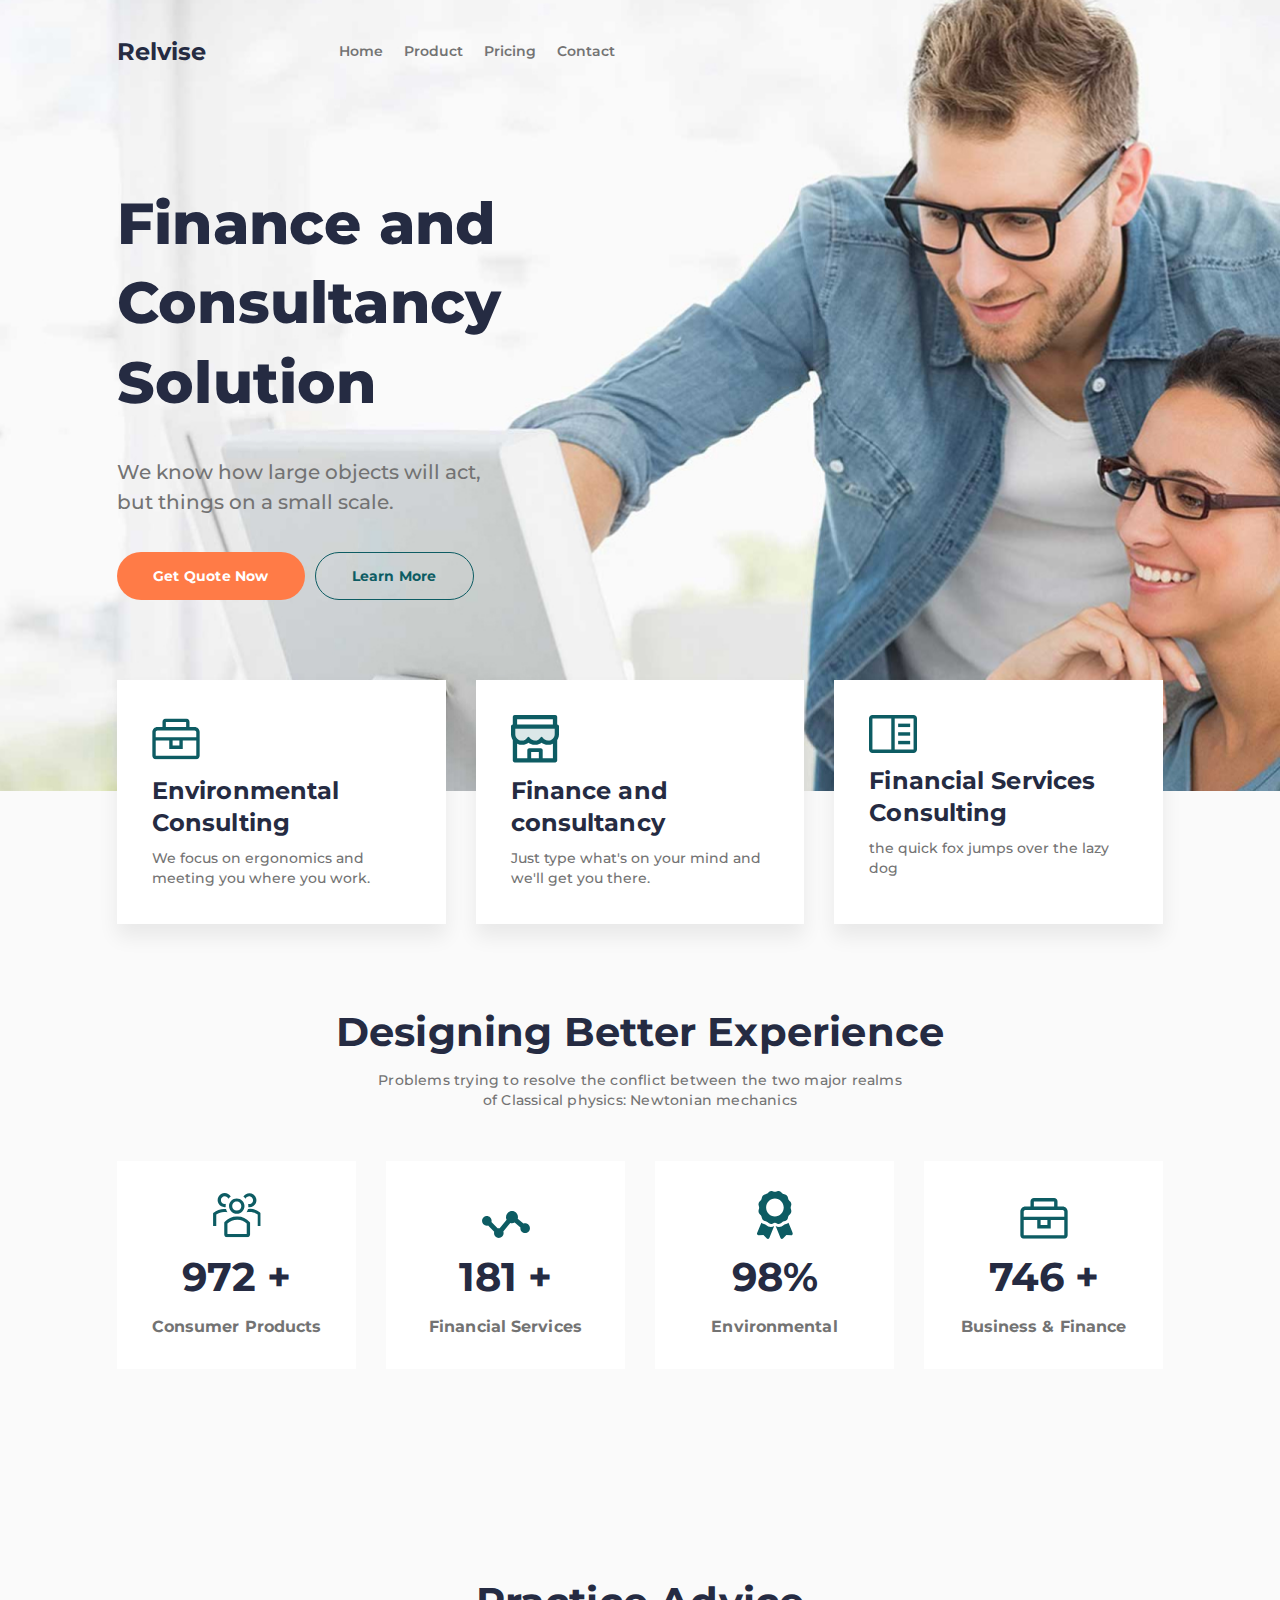
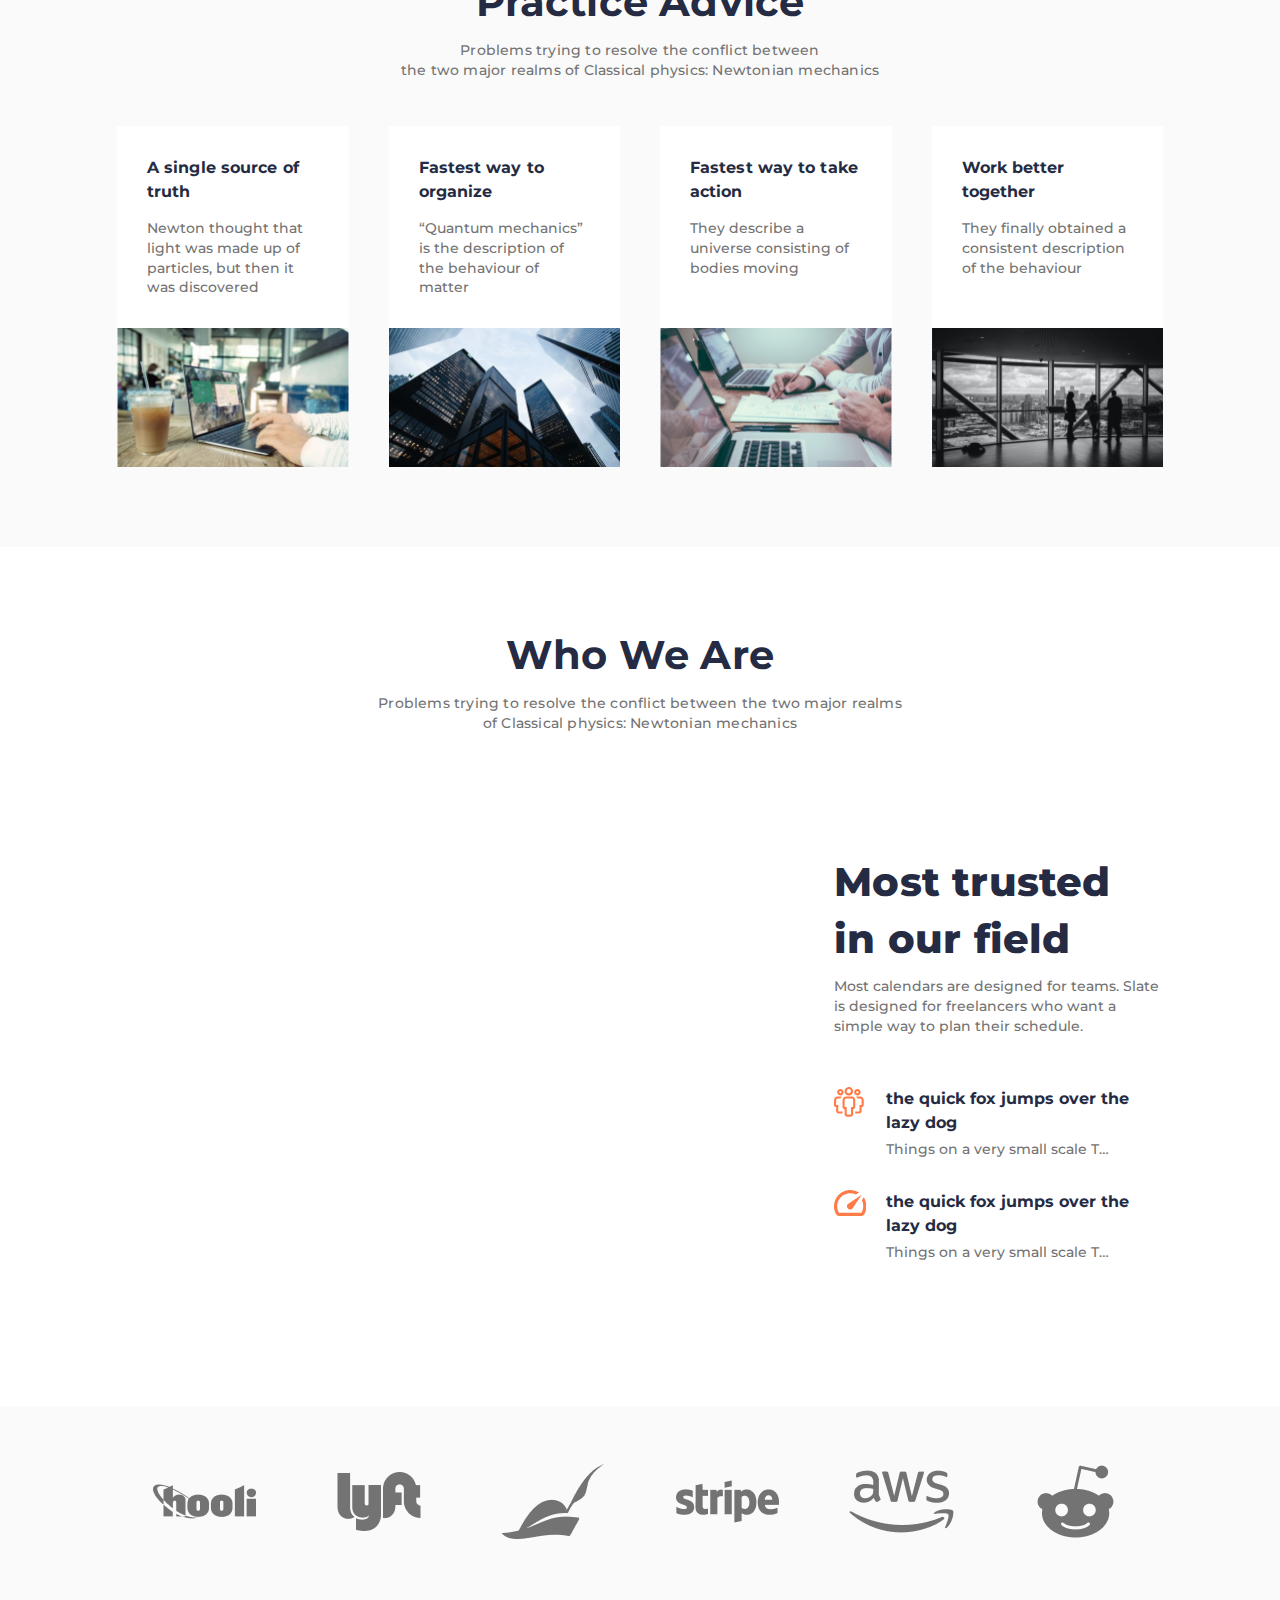
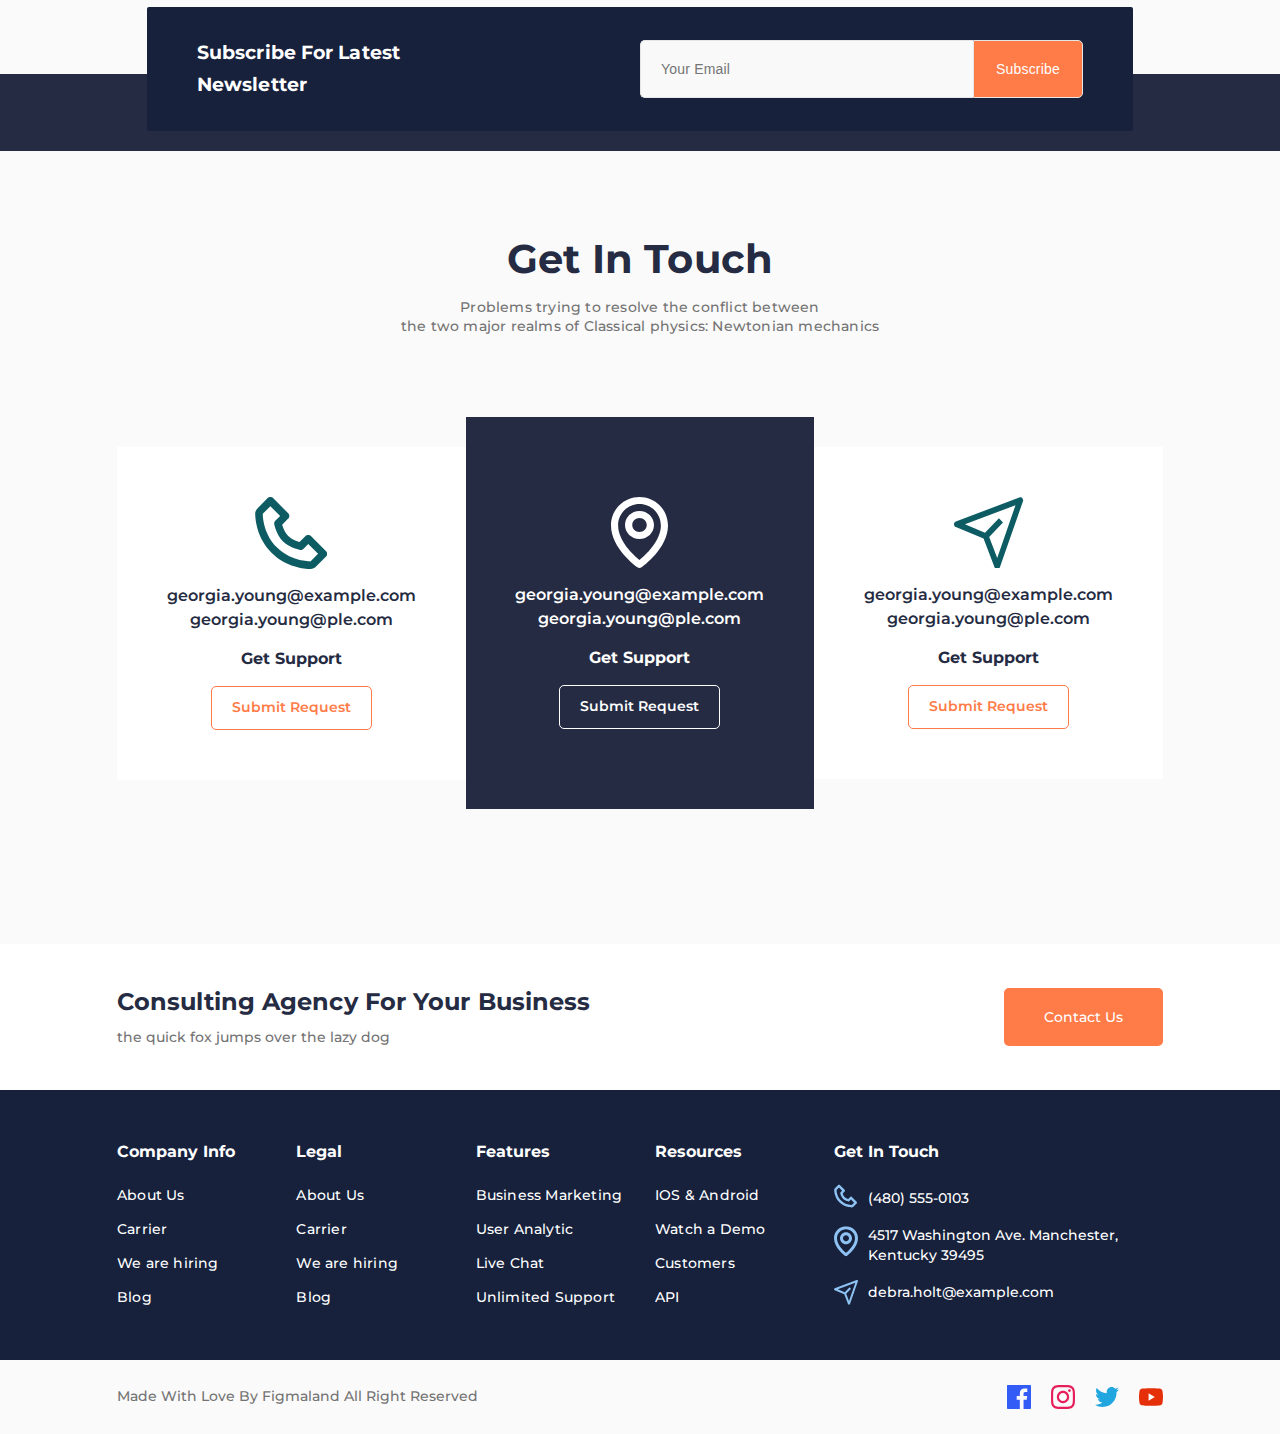
<file: index.html>
<!DOCTYPE html>
<html>

<head>
	<meta charset="UTF-8">
	<meta name="viewport" content="width=device-width, initial-scale=1.0">
	<link href="https://fonts.googleapis.com/css?family=Montserrat:regular,500,600,700,800&display=swap"
		rel="stylesheet" />
	<link rel="stylesheet" href="css/style.css">
	<title>Relvise</title>
</head>

<body>
	<div class="wrapper">
		<header class="header" id="header">
			<div class="header__container _container">
				<a href="#main-block_anchor" class="header__logo">
					Relvise
				</a>
				<nav class="header__menu menu">
					<ul class="menu__list">
						<li class="menu__item">
							<a href="#main-block_anchor" class="menu__link">Home</a>
						</li>
						<li class="menu__item">
							<a href="#services_anchor" class="menu__link">Product</a>
						</li>
						<li class="menu__item">
							<a href="#getintouch_anchor" class="menu__link">Pricing</a>
						</li>
						<li class="menu__item">
							<a href="#contact_anchor" class="menu__link">Contact</a>
						</li>
					</ul>
				</nav>
			</div>
		</header>
		<main class="page">
			<div class="page__main-block main-block" id="main-block_anchor">
				<div class="main-block__container _container">
					<div class="main-block__body">
						<h1 class="main-block__title">Finance and Consultancy Solution</h1>
						<div class="main-block__text">
							We know how large objects will act, but things on a small scale.
						</div>
						<div class="main-block__buttons">
							<a href="#whoweare_anchor" class="main-block__button main-block__button_orange">Get Quote
								Now</a>
							<a href="#practice_ahchor" class="main-block__button main-block__button_border">Learn
								More</a>
						</div>
					</div>
				</div>
				<div class="main-block__image _ibg">
					<img src="img/mainblock/cover.jpg" alt="cover">
				</div>
			</div>
			<section class="page__services services" id="services_anchor">
				<div class="services__container _container">
					<div class="services__body">
						<div class="services__column">
							<div class="services__item item-service">
								<div class="item-service__icon">
									<svg style="display: none;">
										<symbol id="item-service__icon_01">
											<path
												d="M42.5886 8.52554H37.519V3.45592C37.519 2.55955 37.1629 1.6999 36.5291 1.06608C35.8953 0.432251 35.0356 0.0761719 34.1393 0.0761719H13.8608C12.9644 0.0761719 12.1048 0.432251 11.4709 1.06608C10.8371 1.6999 10.481 2.55955 10.481 3.45592V8.52554H5.41142C4.06687 8.52554 2.77739 9.05966 1.82665 10.0104C0.875916 10.9611 0.341797 12.2506 0.341797 13.5952V37.2534C0.341797 38.1497 0.697876 39.0094 1.3317 39.6432C1.96553 40.2771 2.82518 40.6331 3.72154 40.6331H44.2785C45.1749 40.6331 46.0345 40.2771 46.6683 39.6432C47.3022 39.0094 47.6582 38.1497 47.6582 37.2534V13.5952C47.6582 12.2506 47.1241 10.9611 46.1734 10.0104C45.2227 9.05966 43.9332 8.52554 42.5886 8.52554ZM13.8608 3.45592H34.1393V8.52554H13.8608V3.45592ZM44.2785 37.2534H3.72154V22.0445H17.2405V30.4939H30.7595V22.0445H44.2785V37.2534ZM20.6203 22.0445H27.3798V27.1141H20.6203V22.0445ZM3.72154 18.6648V13.5952C3.72154 13.147 3.89958 12.7172 4.2165 12.4002C4.53341 12.0833 4.96323 11.9053 5.41142 11.9053H42.5886C43.0368 11.9053 43.4666 12.0833 43.7836 12.4002C44.1005 12.7172 44.2785 13.147 44.2785 13.5952V18.6648H3.72154Z"
												fill="#0D5C63" />
										</symbol>
									</svg>
									<svg width="48" height="48" viewBox="0 0 48 41" fill="#0d5c63"
										xmlns:xlink="http://www.w3.org/1999/xlink">
										<use xlink:href="#item-service__icon_01" x="0" y="0" />
									</svg>
								</div>
								<h3 class="item-service__title">Environmental Consulting</h3>
								<div class="item-service__text">We focus on ergonomics and meeting you where you work.
								</div>
							</div>
						</div>
						<div class="services__column">
							<div class="services__item item-service">
								<div class="item-service__icon">
									<svg style="display: none;">
										<symbol id="item-service__icon_02">
											<path opacity="0.15"
												d="M43.6503 13.75H4.35031C4.33231 13.75 4.32031 13.7619 4.32031 13.7796V19.1849C4.32031 22.7291 7.26031 25.6037 10.8783 25.6037C13.3203 25.6037 15.4503 24.2998 16.5843 22.3617C16.7583 22.0594 17.0883 21.8698 17.4423 21.8698C17.7963 21.8698 18.1203 22.0594 18.3003 22.3617C19.4283 24.2998 21.5583 25.6037 24.0003 25.6037C26.4483 25.6037 28.5843 24.2938 29.7063 22.3498C29.8803 22.0535 30.1983 21.8698 30.5403 21.8698H30.5763C30.9243 21.8698 31.2363 22.0535 31.4103 22.3498C32.5383 24.2938 34.6743 25.6037 37.1223 25.6037C40.7403 25.6037 43.6803 22.7291 43.6803 19.1849V13.7796C43.6803 13.7619 43.6683 13.75 43.6503 13.75Z"
												fill="#0D5C63" />
											<path
												d="M46.2 9.48885V1.89659C46.2 0.847537 45.342 0 44.28 0H3.72003C2.65804 0 1.80004 0.847537 1.80004 1.89659V9.48885C0.798037 9.54812 3.71756e-05 10.372 3.71756e-05 11.3795V19.1851C-0.00380525 20.6197 0.290253 22.0398 0.864037 23.3576C1.12204 23.9622 1.44004 24.5311 1.80004 25.0705V45.518C1.80004 46.5612 2.65804 47.4146 3.72003 47.4146H44.28C45.342 47.4146 46.2 46.5671 46.2 45.518V25.0705C46.5657 24.5298 46.879 23.9563 47.136 23.3576C47.706 22.036 48 20.6313 48 19.1851V11.3795C48 10.372 47.202 9.54812 46.2 9.48885ZM6.12003 4.26732H41.88V9.48293H6.12003V4.26732ZM27.84 43.1532H20.16V36.9834H27.84V43.1532ZM41.904 43.1532H31.68V35.0868C31.68 34.0378 30.822 33.1902 29.76 33.1902H18.24C17.178 33.1902 16.32 34.0378 16.32 35.0868V43.1532H6.12003V28.7985C6.29403 28.8814 6.47403 28.9644 6.66003 29.0355C7.99803 29.5927 9.42003 29.8712 10.884 29.8712C12.348 29.8712 13.764 29.5927 15.108 29.0355C15.936 28.6918 16.716 28.2532 17.43 27.7257C17.442 27.7198 17.454 27.7198 17.466 27.7257C18.1822 28.2554 18.9622 28.6954 19.788 29.0355C21.126 29.5927 22.548 29.8712 24.012 29.8712C25.476 29.8712 26.892 29.5927 28.236 29.0355C29.064 28.6918 29.844 28.2532 30.558 27.7257C30.57 27.7198 30.582 27.7198 30.594 27.7257C31.3102 28.2554 32.0902 28.6954 32.916 29.0355C34.254 29.5927 35.676 29.8712 37.14 29.8712C38.604 29.8712 40.02 29.5927 41.364 29.0355C41.544 28.9585 41.724 28.8814 41.904 28.7985V43.1532ZM43.68 19.1851C43.68 22.7294 40.74 25.6039 37.122 25.6039C34.674 25.6039 32.538 24.2941 31.41 22.3501C31.236 22.0537 30.924 21.87 30.576 21.87H30.54C30.198 21.87 29.88 22.0537 29.706 22.3501C29.1304 23.3417 28.2992 24.1652 27.297 24.7367C26.2948 25.3082 25.1572 25.6074 24 25.6039C21.558 25.6039 19.428 24.3 18.3 22.3619C18.12 22.0597 17.796 21.87 17.442 21.87C17.088 21.87 16.758 22.0597 16.584 22.3619C16.005 23.3498 15.1728 24.1695 14.1711 24.7387C13.1694 25.3078 12.0336 25.6062 10.878 25.6039C7.26003 25.6039 4.32003 22.7294 4.32003 19.1851V13.7799C4.32003 13.7621 4.33203 13.7502 4.35003 13.7502H43.65C43.668 13.7502 43.68 13.7621 43.68 13.7799V19.1851Z"
												fill="#0D5C63" />
										</symbol>
									</svg>
									<svg width="48" height="48" viewBox="0 0 48 48" fill="#0d5c63"
										xmlns:xlink="http://www.w3.org/1999/xlink">
										<use xlink:href="#item-service__icon_02" x="0" y="0" />
									</svg>
								</div>
								<h3 class="item-service__title">Finance and consultancy</h3>
								<div class="item-service__text">Just type what's on your mind and we'll get you there.
								</div>
							</div>
						</div>
						<div class="services__column">
							<div class="services__item item-service">
								<div class="item-service__icon">
									<svg style="display: none;">
										<symbol id="item-service__icon_03">
											<path d="M29.1416 8.62402H41.1395V12.0693H29.1416V8.62402Z" fill="white" />
											<path d="M29.1416 17.2373H41.1395V20.6826H29.1416V17.2373Z" fill="white" />
											<path d="M29.1416 25.8506H41.1395V29.2959H29.1416V25.8506Z" fill="white" />
											<path
												d="M44.5674 0.0112305H3.43187C2.52299 0.0121426 1.65161 0.375424 1.00893 1.02135C0.366264 1.66727 0.00481376 2.54307 0.00390625 3.45655V34.4644C0.00481376 35.3779 0.366264 36.2537 1.00893 36.8996C1.65161 37.5455 2.52299 37.9088 3.43187 37.9097H44.5674C45.4761 37.9084 46.3472 37.5449 46.9898 36.8991C47.6324 36.2533 47.994 35.3777 47.9953 34.4644V3.45655C47.9944 2.54307 47.633 1.66727 46.9903 1.02135C46.3477 0.375424 45.4763 0.0121426 44.5674 0.0112305ZM3.43187 3.45655H22.2856V34.4644H3.43187V3.45655ZM25.7136 34.4644V3.45655H44.5674L44.5708 34.4644H25.7136Z"
												fill="white" />
										</symbol>
									</svg>
									<svg width="48" height="38" viewBox="0 0 48 38" fill="#0d5c63"
										xmlns:xlink="http://www.w3.org/1999/xlink">
										<use xlink:href="#item-service__icon_03" x="0" y="0" />
									</svg>
								</div>
								<h3 class="item-service__title">Financial Services Consulting</h3>
								<div class="item-service__text">the quick fox jumps over the lazy dog</div>
							</div>
						</div>
					</div>
				</div>
			</section>
			<section class="page__advantages advantages">
				<div class="advantages__container _container">
					<div class="advantages__header header-block">
						<h2 class="header-block__title">Designing Better Experience</h2>
						<div class="header-block__sub-title">
							Problems trying to resolve the conflict between the two major realms <br> of Classical
							physics: Newtonian mechanics
						</div>
					</div>
					<div class="advantages__body">
						<div class="advantages__column">
							<div class="advantages__item">
								<div class="advantages__icon">
									<img src="img/advantages/01.svg" alt="Consumer Products">
								</div>
								<div class="advantages__value">972 +</div>
								<div class="advantages__text">Consumer Products</div>
							</div>
						</div>
						<div class="advantages__column">
							<div class="advantages__item">
								<div class="advantages__icon">
									<img src="img/advantages/02.svg" alt="Financial Services">
								</div>
								<div class="advantages__value">181 +</div>
								<div class="advantages__text">Financial Services</div>
							</div>
						</div>
						<div class="advantages__column">
							<div class="advantages__item">
								<div class="advantages__icon">
									<img src="img/advantages/03.svg" alt="Environmental">
								</div>
								<div class="advantages__value">98%</div>
								<div class="advantages__text">Environmental</div>
							</div>
						</div>
						<div class="advantages__column">
							<div class="advantages__item">
								<div class="advantages__icon">
									<img src="img/advantages/04.svg" alt="Business & Finance">
								</div>
								<div class="advantages__value">746 +</div>
								<div class="advantages__text">Business & Finance</div>
							</div>
						</div>
					</div>
				</div>
			</section>
			<section class="page__practice practice" id="practice_ahchor">
				<div class="practice__container _container">
					<div class="practice__header header-block">
						<h2 class="header-block__title">Practice Advice</h2>
						<div class="header-block__sub-title">
							Problems trying to resolve the conflict between <br>the two major realms of Classical
							physics: Newtonian mechanics
						</div>
					</div>
					<div class="practice__body">
						<div class="practice__column">
							<article class="practice__item item-practice">
								<div class="item-practice__content">
									<a href="" class="item-practice__link">
										<h4 class="item-practice__title">A single source of truth</h4>
									</a>
									<div class="item-practice__text">
										Newton thought that light was made up of particles, but then it was discovered
									</div>
								</div>
								<a href="" class="item-practice__image _ibg">
									<img src="img/practice/01.jpg" alt="A single source of truth">
								</a>
							</article>
						</div>
						<div class="practice__column">
							<article class="practice__item item-practice">
								<div class="item-practice__content">
									<a href="" class="item-practice__link">
										<h4 class="item-practice__title">Fastest way to organize</h4>
									</a>
									<div class="item-practice__text">
										“Quantum mechanics” is the description of the behaviour of matter
									</div>
								</div>
								<a href="" class="item-practice__image _ibg">
									<img src="img/practice/02.jpg" alt="Fastest way to organize">
								</a>
							</article>
						</div>
						<div class="practice__column">
							<article class="practice__item item-practice">
								<div class="item-practice__content">
									<a href="" class="item-practice__link">
										<h4 class="item-practice__title">Fastest way to take action</h4>
									</a>
									<div class="item-practice__text">
										They describe a universe consisting of bodies moving
									</div>
								</div>
								<a href="" class="item-practice__image _ibg">
									<img src="img/practice/03.jpg" alt="Fastest way to take action">
								</a>
							</article>
						</div>
						<div class="practice__column">
							<article class="practice__item item-practice">
								<div class="item-practice__content">
									<a href="" class="item-practice__link">
										<h4 class="item-practice__title">Work better together</h4>
									</a>
									<div class="item-practice__text">
										They finally obtained a consistent description of the behaviour
									</div>
								</div>
								<a href="" class="item-practice__image _ibg">
									<img src="img/practice/04.jpg" alt="Work better together">
								</a>
							</article>
						</div>
					</div>
				</div>
			</section>
			<section class="page__whoweare whoweare" id="whoweare_anchor">
				<div class="whoweare__container _container">
					<div class="whoweare__header header-block">
						<h2 class="header-block__title">Who We Are</h2>
						<div class="header-block__sub-title">
							Problems trying to resolve the conflict between the two major realms <br> of Classical
							physics: Newtonian mechanics
						</div>
					</div>
					<div class="whoweare__body">
						<div class="whoweare__video">
							<iframe width="560" height="315" src="https://www.youtube.com/embed/006eoEtYT-Q"
								title="YouTube video player" frameborder="0"
								allow="accelerometer; autoplay; clipboard-write; encrypted-media; gyroscope; picture-in-picture"
								allowfullscreen></iframe>
						</div>
						<div class="whoweare__content">
							<div class="whoweare__top">
								<h2 class="whoweare__title">Most trusted in our field</h2>
								<div class="whoweare__text">Most calendars are designed for teams. Slate is designed for
									freelancers who want a simple way to plan their schedule.</div>
							</div>
							<div class="whoweare__items">
								<div class="whoweare__item item-whoweare">
									<div class="item-whoweare__icon">
										<img src="img/whoweare/icons/01.svg" alt="">
									</div>
									<div class="item-whoweare__body">
										<div class="item-whoweare__title">the quick fox jumps over the lazy dog</div>
										<div class="item-whoweare__text">Things on a very small scale Things on a very
											small scaleThings on a very small scaleThings on a very small scale</div>
									</div>
								</div>
								<div class="whoweare__item item-whoweare">
									<div class="item-whoweare__icon">
										<img src="img/whoweare/icons/02.svg" alt="">
									</div>
									<div class="item-whoweare__body">
										<div class="item-whoweare__title">the quick fox jumps over the lazy dog</div>
										<div class="item-whoweare__text">Things on a very small scale Things on a very
											small scaleThings on a very small scaleThings on a very small scale</div>
									</div>
								</div>
							</div>
						</div>
					</div>
				</div>
			</section>
			<div class="page__clients clients">
				<div class="clients__container _container">
					<div class="clients__items">
						<div class="clients__item">
							<img src="img/clients/01.png" alt="clients">
						</div>
						<div class="clients__item">
							<img src="img/clients/02.png" alt="clients">
						</div>
						<div class="clients__item">
							<img src="img/clients/03.png" alt="clients">
						</div>
						<div class="clients__item">
							<img src="img/clients/04.png" alt="clients">
						</div>
						<div class="clients__item">
							<img src="img/clients/05.png" alt="clients">
						</div>
						<div class="clients__item">
							<img src="img/clients/06.png" alt="clients">
						</div>
					</div>
				</div>
			</div>
			<section class="page__subscribe subscribe">
				<div class="subscribe__container _container">
					<div class="subscribe__body">
						<h4 class="subscribe__title">Subscribe For Latest Newsletter</h4>
						<form action="#" class="subscribe__form">
							<input autocomplete="off" type="email" required name="form[]" placeholder="Your Email"
								class="subscribe__input">
							<button type="submit" class="subscribe__button">Subscribe</button>
						</form>
					</div>
				</div>
			</section>
			<section class="page__getintouch getintouch" id="getintouch_anchor">
				<div class="getintouch__container _container">
					<div class="getintouch__header header-block">
						<h2 class="header-block__title">Get In Touch</h2>
						<div class="header-block__sub-title">
							Problems trying to resolve the conflict between <br> the two major realms of Classical
							physics: Newtonian mechanics
						</div>
					</div>
					<div class="getintouch__items">
						<div class="getintouch__item item-getintouch">
							<div class="item-getintouch__icon">
								<img src="img/getintouch/01.svg" alt="getintouch">
							</div>
							<div class="item-getintouch__emails">
								<a href="mailto:georgia.young@example.com"
									class="item-getintouch__email">georgia.young@example.com</a>
								<a href="mailto:georgia.young@ple.com"
									class="item-getintouch__email">georgia.young@ple.com</a>
							</div>
							<div class="item-getintouch__label">Get Support</div>
							<a href="mailto:georgia.young@example.com" class="item-getintouch__button">Submit
								Request</a>
						</div>
						<div class="getintouch__item item-getintouch item-getintouch_active">
							<div class="item-getintouch__icon">
								<img src="img/getintouch/02.svg" alt="getintouch">
							</div>
							<div class="item-getintouch__emails">
								<a href="mailto:georgia.young@example.com"
									class="item-getintouch__email">georgia.young@example.com</a>
								<a href="mailto:georgia.young@ple.com"
									class="item-getintouch__email">georgia.young@ple.com</a>
							</div>
							<div class="item-getintouch__label">Get Support</div>
							<a href="mailto:georgia.young@example.com" class="item-getintouch__button">Submit
								Request</a>
						</div>
						<div class="getintouch__item item-getintouch">
							<div class="item-getintouch__icon">
								<img src="img/getintouch/03.svg" alt="getintouch">
							</div>
							<div class="item-getintouch__emails">
								<a href="mailto:georgia.young@example.com"
									class="item-getintouch__email">georgia.young@example.com</a>
								<a href="mailto:georgia.young@ple.com"
									class="item-getintouch__email">georgia.young@ple.com</a>
							</div>
							<div class="item-getintouch__label">Get Support</div>
							<a href="mailto:georgia.young@example.com" class="item-getintouch__button">Submit
								Request</a>
						</div>
					</div>
				</div>
			</section>
			<section class="page__contact contact" id="contact_anchor">
				<div class="contact__container _container">
					<div class="contact__body">
						<div class="contact__content">
							<h4 class="contact__title">Consulting Agency For Your Business</h4>
							<div class="contact__text">the quick fox jumps over the lazy dog</div>
						</div>
						<a href="tel:4805550103" class="contact__button">Contact Us</a>
					</div>
				</div>
			</section>
		</main>
		<footer class="footer">
			<div class="footer__top">
				<div class="footer__main _container">
					<div class="footer__row">
						<div class="footer__column">
							<div class="footer__label">Company Info</div>
							<nav class="footer__menu menu-footer">
								<ul class="menu-footer__list">
									<li class="menu-footer__item"><a href="" class="menu-footer__link">About Us</a></li>
									<li class="menu-footer__item"><a href="" class="menu-footer__link">Carrier</a></li>
									<li class="menu-footer__item"><a href="" class="menu-footer__link">We are hiring</a>
									</li>
									<li class="menu-footer__item"><a href="" class="menu-footer__link">Blog</a></li>
								</ul>
							</nav>
						</div>
						<div class="footer__column">
							<div class="footer__label">Legal</div>
							<nav class="footer__menu menu-footer">
								<ul class="menu-footer__list">
									<li class="menu-footer__item"><a href="" class="menu-footer__link">About Us</a></li>
									<li class="menu-footer__item"><a href="" class="menu-footer__link">Carrier</a></li>
									<li class="menu-footer__item"><a href="" class="menu-footer__link">We are hiring</a>
									</li>
									<li class="menu-footer__item"><a href="" class="menu-footer__link">Blog</a></li>
								</ul>
							</nav>
						</div>
						<div class="footer__column">
							<div class="footer__label">Features</div>
							<nav class="footer__menu menu-footer">
								<ul class="menu-footer__list">
									<li class="menu-footer__item"><a href="" class="menu-footer__link">Business
											Marketing</a></li>
									<li class="menu-footer__item"><a href="" class="menu-footer__link">User Analytic</a>
									</li>
									<li class="menu-footer__item"><a href="" class="menu-footer__link">Live Chat</a>
									</li>
									<li class="menu-footer__item"><a href="" class="menu-footer__link">Unlimited
											Support</a></li>
								</ul>
							</nav>
						</div>
						<div class="footer__column">
							<div class="footer__label">Resources</div>
							<nav class="footer__menu menu-footer">
								<ul class="menu-footer__list">
									<li class="menu-footer__item"><a href="" class="menu-footer__link">IOS & Android</a>
									</li>
									<li class="menu-footer__item"><a href="" class="menu-footer__link">Watch a Demo</a>
									</li>
									<li class="menu-footer__item"><a href="" class="menu-footer__link">Customers</a>
									</li>
									<li class="menu-footer__item"><a href="" class="menu-footer__link">API</a></li>
								</ul>
							</nav>
						</div>
						<div class="footer__column">
							<div class="footer__label">Get In Touch</div>
							<div class="footer__contacts contacts-footer">
								<a href="tel:4805550103" class="contacts-footer__item contacts-footer__item_phone">(480)
									555-0103</a>
								<a href="https://www.google.com/maps/place/%D0%9A%D0%B8%D0%B5%D0%B2,+%D0%A3%D0%BA%D1%80%D0%B0%D0%B8%D0%BD%D0%B0,+02000/@50.4021368,30.2525137,10z/data=!3m1!4b1!4m5!3m4!1s0x40d4cf4ee15a4505:0x764931d2170146fe!8m2!3d50.4501!4d30.5234"
									class="contacts-footer__item contacts-footer__item_map">4517
									Washington Ave.
									Manchester, Kentucky 39495</a>
								<a href="mailto:debra.holt@example.com"
									class="contacts-footer__item contacts-footer__item_email">debra.holt@example.com</a>
							</div>
						</div>
					</div>
				</div>
			</div>
			<div class="footer__bottom">
				<div class="footer__container _container">
					<div class="footer__copy">Made With Love By Figmaland All Right Reserved </div>
					<div class="footer__social social">
						<a href="" class="social__item">
							<img src="img/footer/social/01.svg" alt="social">
						</a>
						<a href="" class="social__item">
							<img src="img/footer/social/02.svg" alt="social">
						</a>
						<a href="" class="social__item">
							<img src="img/footer/social/03.svg" alt="social">
						</a>
						<a href="" class="social__item">
							<img src="img/footer/social/04.svg" alt="social">
						</a>
					</div>
				</div>
			</div>
		</footer>
	</div>
	<script src="js/script.js"></script>
</body>

</html>
</file>
<file: css/style.css>
/* Обнуление */
*,
*::before,
*::after {
	padding: 0;
	margin: 0;
	border: 0;
	box-sizing: border-box;
}

a {
	text-decoration: none;
}

ul,
ol,
li {
	list-style: none;
}

img {
	vertical-align: top;
}

h1,
h2,
h3,
h4,
h5,
h6 {
	font-weight: inherit;
	font-size: inherit;
}

html,
body {
	height: 100%;
	line-height: 1;
	background: #fafafa;
	font-size: 14px;
	color: #252b42;
	font-weight: 500;
	font-family: Montserrat;
	scroll-behavior: smooth;
}

/* ---------------------------------------------------------------------------- */
.wrapper {
	min-height: 100%;
	overflow: hidden;
	display: flex;
	flex-direction: column;
}

/* ---------------------------------------------------------------------------- */
._container {
	max-width: 1046px;
	padding: 0px 15px;
	margin: 0px auto;
	box-sizing: content-box;
}

._ibg {
	position: relative;
}

._ibg img {
	position: absolute;
	width: 100%;
	height: 100%;
	top: 0;
	left: 0;
	object-fit: cover;
}

/* ---ШАПКА------------------------------------------------------------------------- */
.header {
	position: absolute;
	width: 100%;
	left: 0;
	top: 0;
	z-index: 50;
	transition: all 0.15s ease 0s;
}

.header_fixed {
	position: fixed;
	left: 0;
	top: 0;
	background: #fff;
	box-shadow: 0 0 1rem 0 rgba(0, 0, 0, .2);
	transition: all 0.15s ease 0s;
}

.header__container {
	display: flex;
	min-height: 104px;
	align-items: center;
}

@media (max-width: 479px) {
	.header__container {
		min-height: 70px;
	}
}

.header__logo {
	font-size: 24px;
	font-weight: 700;
	color: inherit;
}

.header__menu {
	margin: 0px 0px 0px 133px;
}

@media (max-width: 992px) {
	.header__menu {
		margin: 0px 0px 0px 80px;
	}
}

@media (max-width: 767px) {
	.header__menu {
		margin: 0px 0px 0px 40px;
	}
}

@media (max-width: 479px) {
	.header__menu {
		margin: 0px 0px 0px 20px;
	}
}

.menu {
	padding: 5px 0;
}

.menu__list {
	flex-wrap: wrap;
	display: flex;
}

.menu__item {}

.menu__item:not(:last-child) {
	margin: 0px 21px 0px 0px;
}

.menu__link {
	color: #737373;
	font-weight: 600;
	line-height: calc(24 / 14 * 100%);
}

.menu__link:hover {
	text-decoration: underline;
}

@media (max-width: 479px) {
	.menu__link {
		font-size: 18px;
	}
}

/* ---PAGE------------------------------------------------------------------------- */
.page {
	flex: 1 1 auto;
}

.page__main-block {}

.page__services {
	position: relative;
	z-index: 2;
	margin: -111px 0px 0px 0px;
}

.page__advantages {}

.page__practice {}

.page__whoweare {}

.page__clients:not(:last-child) {
	margin: 0px 0px 10px 0px;
}

.page__subscribe {}

.page__getintouch {}

.page__contact {}

/* ---HEADER-BLOCK------------------------------------------------------------------------- */
.header-block {
	text-align: center;
	letter-spacing: 0.2px;
}

.header-block__title {
	line-height: 142%;
	font-weight: 700;
	font-size: 40px;
}

.header-block__title:not(:last-child) {
	margin: 0px 0px 10px 0px;
}

.header-block__sub-title {
	line-height: 142%;
	color: #737373;
}

@media (max-width: 992px) {
	.header-block__title {
		font-size: 35px;
	}
}

@media (max-width: 767px) {
	.header-block__title {
		font-size: 30px;
	}
}

/* ---ПОДВАЛ------------------------------------------------------------------------- */
.footer {}

/* ---MAIN-BLOCK------------------------------------------------------------------------- */
.main-block {
	position: relative;
}

.main-block__container {}

.main-block__body {
	padding: 184px 0px 191px 0px;
	position: relative;
	z-index: 2;
	max-width: 400px;
}

@media (max-width: 992px) {
	.main-block__body {
		padding: 120px 0px 191px 0px;
	}
}

@media (max-width: 479px) {
	.main-block__body {
		padding: 115px 0px 160px 0px;
	}
}

.main-block__body>*:not(:last-child) {
	margin: 0px 0px 35px 0px;
}

.main-block__title {
	font-size: 58px;
	line-height: 137%;
	letter-spacing: 0.2px;
	font-weight: 800;
}

@media (max-width: 479px) {
	.main-block__title {
		font-size: 42px;
	}
}

.main-block__text {
	color: #737373;
	font-size: 20px;
	line-height: 150%;
}

@media (max-width: 479px) {
	.main-block__text {
		color: #585757;
	}
}

.main-block__buttons {
	display: flex;
	flex-wrap: wrap;
	margin: -10px 0;
}

.main-block__button {
	border-radius: 37px;
	display: flex;
	min-height: 48px;
	justify-content: center;
	align-items: center;
	letter-spacing: 0.2px;
	font-weight: 700;
	text-align: center;
	line-height: 150%;
	padding: 5px 36px;
	margin: 10px 0;
	transition: all 0.3s ease 0s;
}

@media (max-width: 479px) {
	.main-block__button {
		flex: 1 1 100%;
	}
}

@media (min-width: 479px) {
	.main-block__button:not(:last-child) {
		margin-right: 10px;
	}
}

.main-block__button_orange {
	background: #ff7b47;
	color: #fff;
}

.main-block__button_orange:hover {
	background-color: #fff;
	color: #ff7b47;
}

.main-block__button_border {
	color: #0d5c63;
	border: 1px solid #0d5c63;
}

.main-block__button_border:hover {
	background-color: #0d5c63;
	color: #fff;
}

.main-block__image {
	position: absolute;
	width: 100%;
	height: 100%;
	top: 0;
	left: 0;
}

@media (max-width: 1300px) {
	.main-block__image img {
		object-position: right;
	}
}

@media (max-width: 992px) {
	.main-block__image {
		opacity: 0.5;
	}
}

/* ----------------------------------- */
.services {}

.services__container {}

.services__body {}

@media (min-width: 670px) {
	.services__body {
		display: flex;
		flex-wrap: wrap;
		margin: 0px -15px;
	}
}

.services__column {
	flex: 0 1 33.333%;
}

@media (min-width: 670px) {
	.services__column {
		padding: 0px 15px;
	}
}

@media (max-width: 992px) {
	.services__column {
		flex: 0 1 50%;
	}

	.services__column:not(:last-child) {
		margin: 0px 0px 30px 0px;
	}

	.services__column:last-child {
		flex: 1 1 100%;
	}
}

.services__item {
	height: 100%;
	box-shadow: 0px 13px 19px rgba(0, 0, 0, 0.07);
	background-color: #fff;
	padding: 35px;
}

@media (max-width: 479px) {
	.services__item {
		padding: 25px;
	}
}

.item-service {}

/*******************************test hover***************************/

.item-service:hover {
	background-color: #0d5c63;
	color: #fff;
	transition: all 0.3s ease 0s;
}

.item-service:hover .item-service__text {
	color: #fff;
	transition: all 0.3s ease 0s;
}

svg path {
	fill: inherit;
	stroke: inherit;
}

.item-service:hover svg {
	fill: #fff;
	transition: all 0.3s ease 0s;
}

/*******************************test hover***************************/

.item-service_green {
	background-color: #0d5c63;
}

.item-service_green .item-service__title {
	color: #fff;
}

.item-service_green .item-service__text {
	color: #fff;
}

.item-service>*:not(:last-child) {
	margin: 0px 0px 10px 0px;
}

.item-service__icon {}

.item-service__title {
	font-weight: 700;
	letter-spacing: 0.1px;
	font-size: 24px;
	line-height: 133%;
}

.item-service__text {
	color: #737373;
	line-height: 142%;
}

/* --------------------------------------------- */
.advantages {
	padding: 80px 0;
}

@media (max-width: 992px) {
	.advantages {
		padding: 50px 0;
	}
}

@media (max-width: 767px) {
	.advantages {
		padding: 40px 0;
	}
}

.advantages__container {}

.advantages__header {
	margin: 0px 0px 50px 0px;
}

@media (max-width: 767px) {
	.advantages__header {
		margin: 0px 0px 25px 0px;
	}
}

.advantages__body {
	display: flex;
	flex-wrap: wrap;
	margin: 0px -15px -30px;
}

.advantages__column {
	padding: 0px 15px;
	margin: 0px 0px 30px 0px;
	flex: 0 1 25%;
}

@media (max-width: 1020px) {
	.advantages__column {
		flex: 0 1 50%;
	}
}

@media (max-width: 560px) {
	.advantages__column {
		flex: 0 1 100%;
	}
}

.advantages__item {
	background-color: #fff;
	padding: 30px;
	font-weight: 700;
	text-align: center;
}

.advantages__item>*:not(:last-child) {
	margin: 0px 0px 10px 0px;
}

.advantages__icon {
	height: 48px;
	display: flex;
	align-items: flex-end;
	justify-content: center;
}

.advantages__value {
	font-size: 40px;
	line-height: 142%;
}

.advantages__text {
	letter-spacing: 0.1px;
	color: #737373;
	font-size: 16px;
	line-height: 150%;
}

/* -------------------------------- */
.practice {
	padding: 125px 0px 80px 0px;
}

@media (max-width: 993px) {
	.practice {
		padding: 40px 0px 80px 0px;
	}
}

@media (max-width: 767px) {
	.practice {
		padding: 0px 0px 40px 0px;
	}
}

.practice__container {}

.practice__header {
	margin: 0px 0px 45px 0px;
}

@media (max-width: 767px) {
	.practice__header {
		margin: 0px 0px 25px 0px;
	}
}

.practice__body {
	margin: 0px -20px -30px;
	display: flex;
	flex-wrap: wrap;
}

.practice__column {
	padding: 0px 20px;
	margin: 0px 0px 30px 0px;
	flex: 0 1 25%;
}

@media (max-width: 1040px) {
	.practice__column {
		flex: 0 1 50%;
	}
}

@media (max-width: 630px) {
	.practice__column {
		flex: 0 1 100%;
	}
}

.practice__item {}

.item-practice {
	background-color: #fff;
	display: flex;
	height: 100%;
	flex-direction: column;
}

.item-practice__content {
	padding: 30px;
	flex: 1 1 auto;
}

.item-practice__link {
	color: inherit;
	display: inline-block;
}

.item-practice__link:hover {
	text-decoration: underline;
}

.item-practice__link:not(:last-child) {
	margin: 0px 0px 15px 0px;
}

.item-practice__title {
	letter-spacing: 0.1px;
	font-size: 16px;
	font-weight: 700;
	line-height: 150%;
}

.item-practice__text {
	color: #737373;
	line-height: 142%;
}

.item-practice__image {
	display: block;
	padding: 0px 0px 60% 0px;
}

/* ------------------------------------- */
.whoweare {
	background: #ffffff;
	padding: 80px 0px 130px 0px;
}

.whoweare__container {}

.whoweare__header {
	margin: 0px 0px 100px 0px;
}

.whoweare__body {
	display: flex;
	align-items: flex-start;
}

.whoweare__video {
	flex: 0 0 57%;
	position: relative;
	padding: 0px 0px 42.25% 0px;
}

.whoweare__video iframe {
	position: absolute;
	width: 100%;
	height: 100%;
	top: 0;
	left: 0;
	object-fit: cover;
}

.whoweare__content {
	flex: 1 1 auto;
	padding: 20px 0px 0px 121px;
}

.whoweare__title {
	font-weight: 800;
	font-size: 40px;
	line-height: 142%;
	letter-spacing: 0.2px;
}

.whoweare__title:not(:last-child) {
	margin: 0px 0px 10px 0px;
}

.whoweare__text {
	color: #737373;
	line-height: 142%;
}

.whoweare__top:not(:last-child) {
	margin: 0px 0px 50px 0px;
}

.whoweare__items {}

.whoweare__item {}

.whoweare__item:not(:last-child) {
	margin: 0px 0px 30px 0px;
}

.item-whoweare {
	display: flex;
}

.item-whoweare__icon {
	flex: 0 0 32px;
}

.item-whoweare__body {
	flex: 1 1 auto;
	padding: 0px 0px 0px 20px;
}

.item-whoweare__title {
	font-weight: 700;
	font-size: 16px;
	line-height: 150%;
}

.item-whoweare__title:not(:last-child) {
	margin: 0px 0px 5px 0px;
}

.item-whoweare__text {
	color: #737373;
	white-space: nowrap;
	line-height: 142%;
	width: 225px;
	overflow: hidden;
	text-overflow: ellipsis;
}

@media (max-width: 1080px) {
	.whoweare__content {
		padding: 0px 0px 0px 50px;
	}
}

@media (max-width: 950px) {
	.whoweare {
		padding: 50px 0px 50px 0px;
	}

	.whoweare__body {
		flex-direction: column-reverse;
		align-items: stretch;
	}

	.whoweare__title {
		font-size: 24px;
	}

	.whoweare__content {
		padding: 0px 0px 0px 0px;
	}

	.whoweare__video {
		padding: 0px 0px 56.25% 0px;
	}

	.whoweare__video:not(:last-child) {
		margin: 50px 0px 0px 0px;
	}

	.whoweare__header {
		margin: 0px 0px 30px 0px;
	}
}

@media (max-width: 767px) {
	.whoweare {
		padding: 20px 0px 50px 0px;
	}

	.whoweare__top:not(:last-child) {
		margin: 0px 0px 30px 0px;
	}

	.whoweare__video:not(:last-child) {
		margin: 30px 0px 0px 0px;
	}
}

/* ----------------------------------- */
.clients {
	padding: 50px 0;
}

@media (max-width: 767px) {
	.clients {
		padding: 30px 0;
	}
}

.clients__container {}

.clients__items {
	display: flex;
	align-items: center;
	flex-wrap: wrap;
	justify-content: center;
}

.clients__item {
	padding: 8px 15px;
	flex: 0 1 16.6667%;
	text-align: center;
	min-width: 140px;
}

.clients__item img {
	max-width: 100%;
}

/* ----------------------------- */
.subscribe {
	position: relative;
	padding: 0px 0px 20px 0px;
}

.subscribe::before {
	content: "";
	position: absolute;
	bottom: 0;
	width: 100%;
	height: 77px;
	left: 0;
	background: #252b42;
}

.subscribe__container {}

.subscribe__body {
	position: relative;
	z-index: 2;
	padding: 30px 50px;
	align-items: center;
	background: #17213c;
	border-radius: 2px;
}

@media (min-width: 1070px) {
	.subscribe__body {
		margin: 0px 30px;
	}
}

.subscribe__title {
	color: #fff;
	font-size: 133%;
	line-height: 32px;
	font-weight: 700;
	letter-spacing: 0.1px;
}

@media (max-width: 810px) {
	.subscribe__title {
		margin: 0px 0px 20px 0px;
	}

	.subscribe__body {
		margin: 0px -15px;
		padding: 20px 15px;
	}
}

@media (min-width: 810px) {
	.subscribe__title {
		max-width: 266px;
	}

	.subscribe__body {
		display: flex;
		justify-content: space-between;
	}
}

.subscribe__form {
	flex: 0 1 50%;
	display: flex;
	align-items: center;
}

.subscribe__input {
	width: 100%;
	flex: 1 1 auto;
	min-height: 58px;
	background: #f9f9f9;
	color: #737373;
	padding: 0px 20px;
	border: 1px solid #e6e6e6;
	border-right: 0;
	box-sizing: border-box;
	border-radius: 5px 0 0 5px;
	font-size: 14px;
	line-height: calc(28 / 14 * 100%);
	letter-spacing: 0.2px;
}

.subscribe__input:focus {
	color: #000;
}

.subscribe__button {
	background: #ff7b47;
	border: 1px solid #e6e6e6;
	border-radius: 0px 5px 5px 0px;
	display: flex;
	min-height: 58px;
	justify-content: center;
	align-items: center;
	cursor: pointer;
	text-align: center;
	color: #fff;
	transition: all 0.3s ease 0s;
	padding: 0px 22px;
	font-size: 14px;
	line-height: calc(28 / 14 * 100%);
	letter-spacing: 0.2px;
}

.subscribe__button:hover {
	background: #ca6137;
}

@media (max-width: 810px) {
	.subscribe__button {
		padding: 0px 15px;
	}

	.subscribe__input {
		padding: 0px 15px;
	}
}

/* ----------------------------------- */
.getintouch {
	padding: 80px 0px 135px 0px;
}

.getintouch__container {}

.getintouch__header {
	margin: 0px 0px 80px 0px;
}

.getintouch__items {
	margin: 0px -15px;
}

.getintouch__item {
	flex: 0 1 33.333%;
}

.item-getintouch {
	display: flex;
	flex-direction: column;
	justify-content: center;
	align-items: center;
	background-color: #fff;
	padding: 50px 15px;
}

.item-getintouch_active {
	background: #252b42;
	padding: 80px 15px;
	color: #fff;
}

.item-getintouch_active .item-getintouch__button {
	border: 1px solid #fff;
	color: #fff;
}

.item-getintouch>*:not(:last-child) {
	margin: 0px 0px 15px 0px;
}

.item-getintouch__icon {}

.item-getintouch__emails {
	display: flex;
	flex-direction: column;
	justify-content: center;
	align-items: center;
}

.item-getintouch__email {
	color: inherit;
	font-weight: 600;
	line-height: 150%;
	font-size: 16px;
}

.item-getintouch__email:hover {
	text-decoration: underline;
}

.item-getintouch__label {
	font-weight: 700;
	font-size: 16px;
	line-height: 150%;
}

.item-getintouch__button {
	border: 1px solid #ff7b47;
	min-height: 44px;
	display: flex;
	font-weight: 600;
	justify-content: center;
	align-items: center;
	color: #ff7b47;
	line-height: 142%;
	padding: 5px 20px;
	text-align: center;
	transition: all 0.3s ease 0s;
	border-radius: 5px;
}

.item-getintouch__button:hover {
	border: 1px solid #ff7b47;
	background-color: #ff7b47;
	color: #fff;
}

@media (min-width: 992px) {
	.getintouch__items {
		margin: 0;
		display: flex;
		align-items: center;
	}
}

@media (max-width: 992px) {
	.getintouch {
		padding: 50px 0px;
	}

	.getintouch__header {
		margin: 0px 0px 50px 0px;
	}

	.item-getintouch_active {
		padding: 50px 15px;
	}
}

@media (max-width: 767px) {
	.getintouch__header {
		margin: 0px 0px 30px 0px;
	}
}

/* ------------------------------------------ */
.contact {
	background-color: #fff;
	padding: 42px 0;
}

.contact__container {}

.contact__content {
	padding: 0px 0px 20px 0px;
}

@media (min-width: 767px) {
	.contact__body {
		display: flex;
		align-items: center;
		justify-content: space-between;
	}

	.contact__content {
		padding: 0px 20px 0px 0px;
	}
}

.contact__title {
	font-weight: 700;
	letter-spacing: 0.1px;
	font-size: 24px;
	line-height: 133%;
}

.contact__title:not(:last-child) {
	margin: 0px 0px 10px 0px;
}

.contact__text {
	color: #737373;
	line-height: 142%;
}

.contact__button {
	display: flex;
	background-color: #ff7b47;
	border-radius: 5px;
	min-height: 58px;
	padding: 5px 40px;
	transition: background-color 0.3s ease 0s;
	justify-content: center;
	align-items: center;
	text-align: center;
	color: #fff;
}

.contact__button:hover {
	background-color: #aa5330;
}

/* --------------------------------------------------- */

.footer {}

.footer__top {
	background: #17213c;
	padding: 35px 0;
}

.footer__main {}

.footer__row {
	display: flex;
	flex-wrap: wrap;
	margin: 0px -15px;
}

.footer__column {
	padding: 15px 15px;
	flex: 0 1 16.6667%;
}

.footer__column:last-child {
	flex: 0 1 33.334%;
}

@media (max-width: 992px) {
	.footer__column {
		flex: 0 1 25%;
	}

	.footer__column:last-child {
		flex: 1 1 100%;
	}
}

@media (max-width: 992px) {
	.footer__column {
		flex: 0 1 50%;
	}
}

.footer__label {
	color: #fff;
	font-weight: 700;
	font-size: 16px;
	line-height: 150%;
	margin: 0px 0px 20px 0px;
}

.footer__menu {}

.menu-footer {}

.menu-footer__list {}

.menu-footer__item:not(:last-child) {
	margin: 0px 0px 10px 0px;
}

.menu-footer__link {
	color: #fff;
	display: inline-block;
	line-height: 171%;
	letter-spacing: 0.2px;
}

.menu-footer__link:hover {
	text-decoration: underline;
}

.footer__contacts {}

.contacts-footer {
	display: flex;
	flex-direction: column;
}

.contacts-footer__item {
	padding: 0px 0px 0px 34px;
	line-height: 142%;
	display: flex;
	align-items: center;
	color: #ffffff;
	min-height: 30px;
}

.contacts-footer__item:hover {
	text-decoration: underline;
}

.contacts-footer__item:not(:last-child) {
	margin: 0px 0px 12px 0px;
}

.contacts-footer__item_phone {
	background: url("../img/footer/icons/01.svg") 0 0 no-repeat;
}

.contacts-footer__item_map {
	background: url("../img/footer/icons/02.svg") 0 0 no-repeat;
}

.contacts-footer__item_email {
	background: url("../img/footer/icons/03.svg") 0 0 no-repeat;
}

.footer__bottom {
	padding: 25px 0;
}

.footer__container {
	display: flex;
	justify-content: space-between;
	align-items: center;
}

.footer__copy {
	color: #737373;
	line-height: 171%;
}

.footer__social {}

.social {
	display: flex;
	align-items: center;
}

.social__item:not(:last-child) {
	margin: 0px 20px 0px 0px;
}

@media (max-width: 767px) {
	.footer__container {
		flex-direction: column;
	}

	.footer__copy {
		margin: 0px 0px 15px 0px;
		text-align: center;
	}
}
</file>
